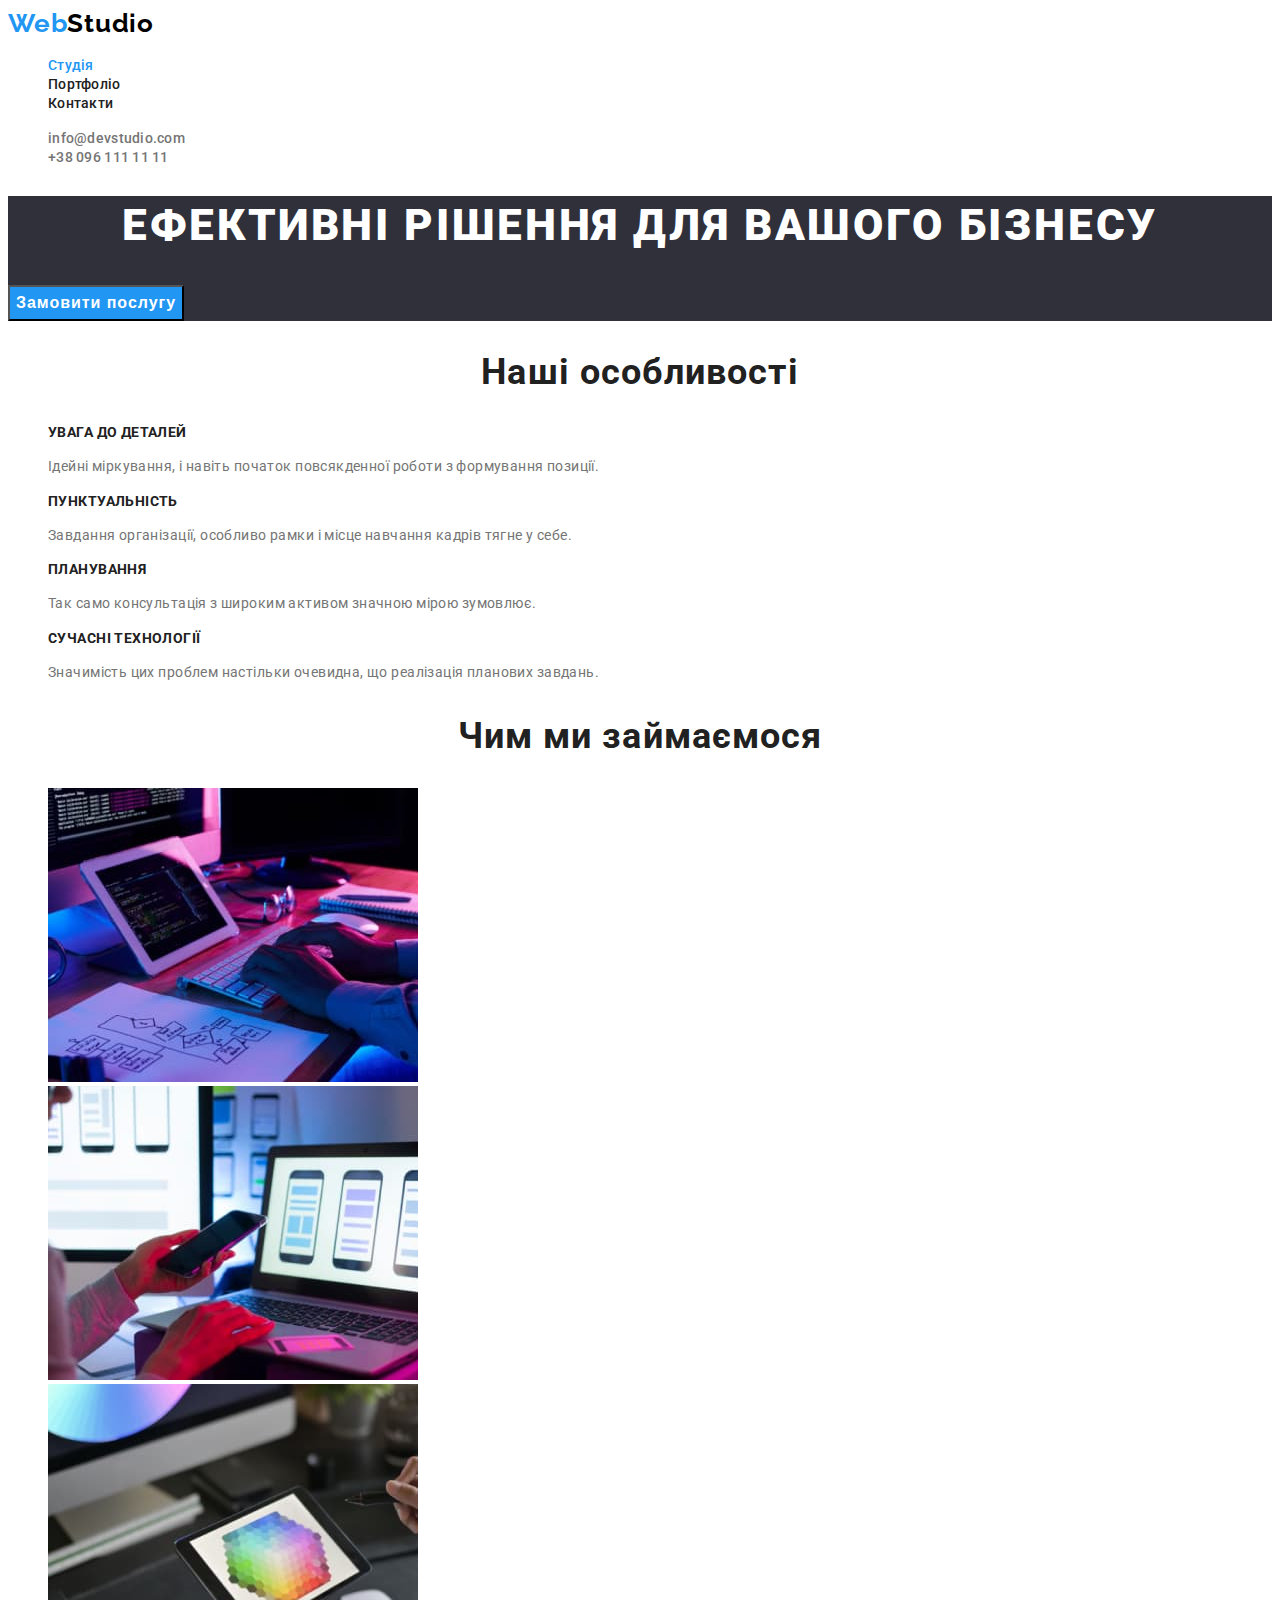
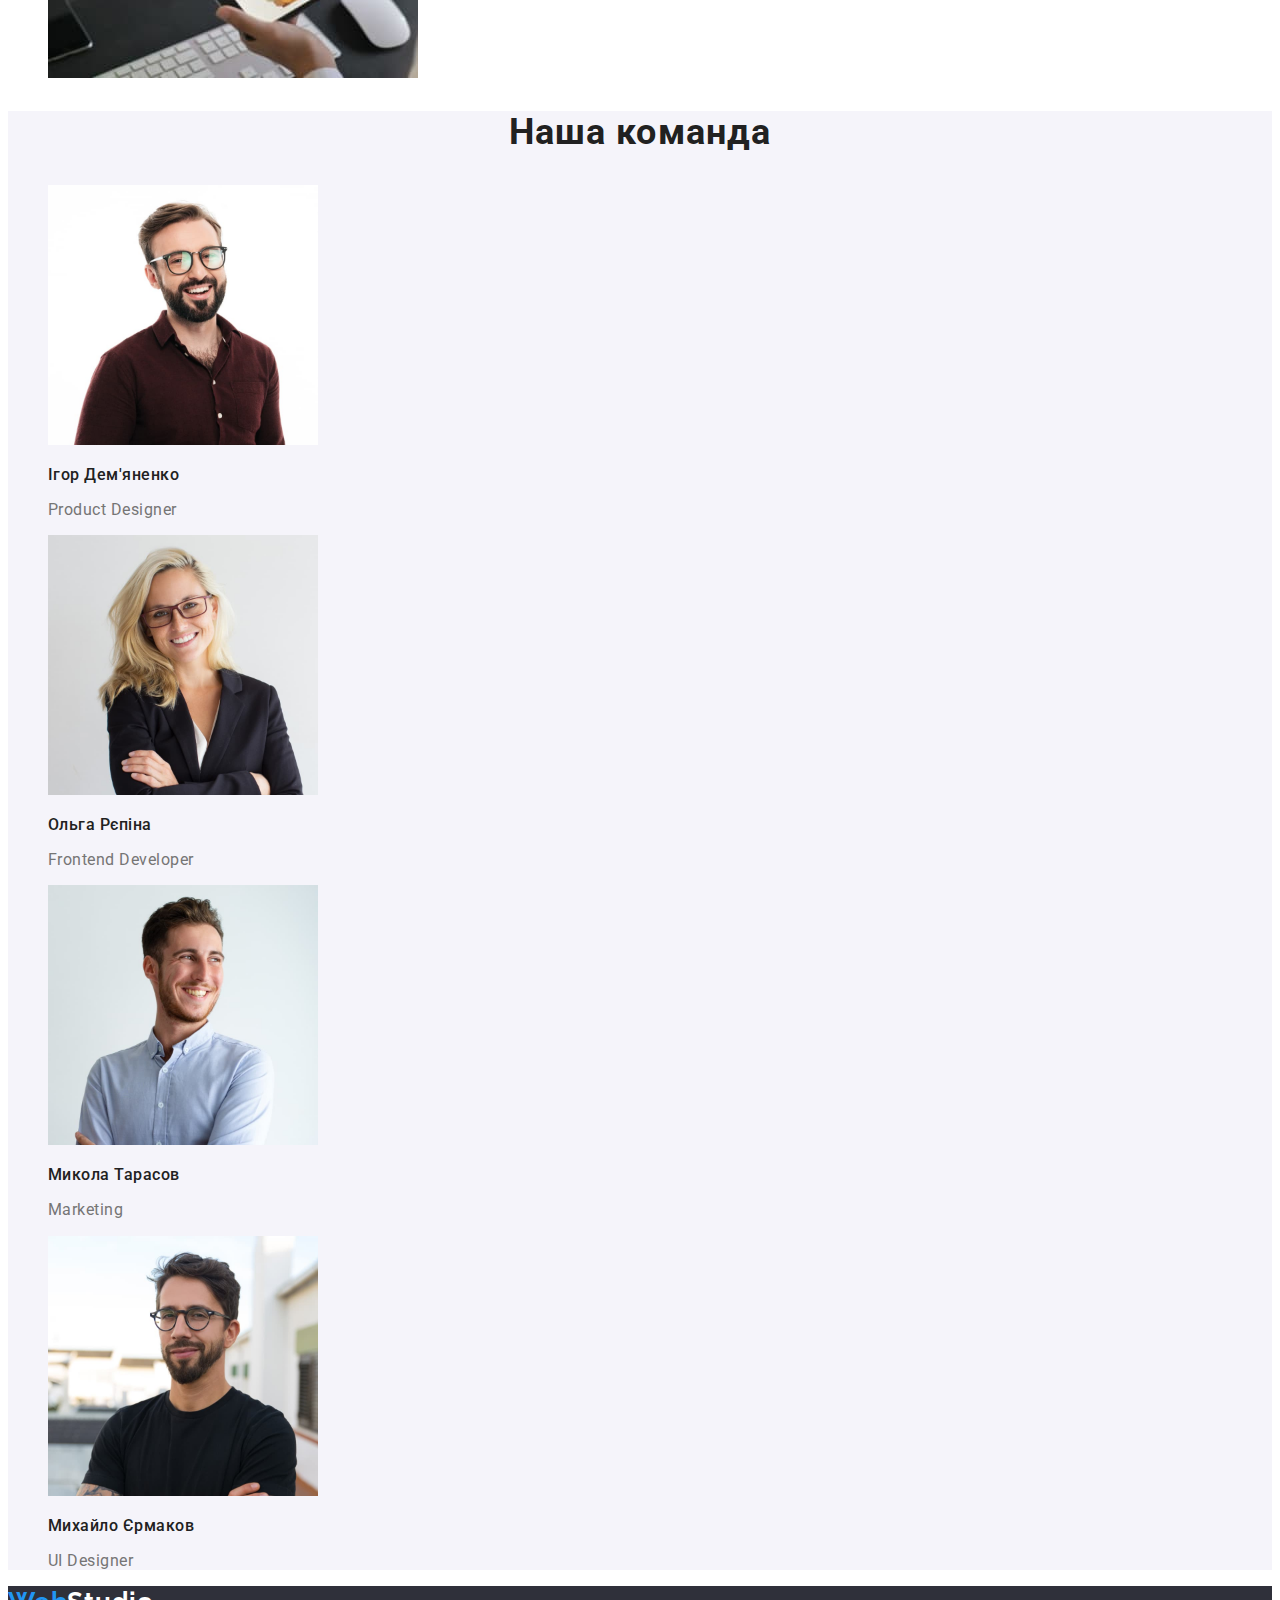
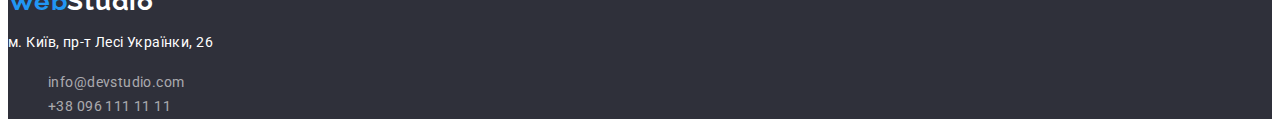
<file: index.html>
<!DOCTYPE html>
<html lang="uk">
  <head>
    <meta charset="UTF-8" />
    <meta name="viewport" content="width=device-width, initial-scale=1.0" />
    <title>WebStudio</title>
    <link rel="preconnect" href="https://fonts.googleapis.com" />
    <link rel="preconnect" href="https://fonts.gstatic.com" crossorigin />
    <link
      href="https://fonts.googleapis.com/css2?family=Raleway:wght@700&family=Roboto:wght@400;500;700;900&display=swap"
      rel="stylesheet"
    />
    <link rel="stylesheet" href="./css/styles.css" />
  </head>
  <body>
    <!-- Шапка -->
    <header class="page-header">
      <nav class="page-nav">
        <a class="logo" href="./index.html" aria-label="Логотип сайту Вебстудіо"
          >Web<span class="nav-logo">Studio</span></a
        >
        <ul class="nav-list list">
          <li class="nav-item">
            <a class="nav-link studio-link" href="./index.html">Студія</a>
          </li>
          <li class="nav-item">
            <a class="nav-link" href="./portfolio.html">Портфоліо</a>
          </li>
          <li class="nav-item"><a class="nav-link" href="#">Контакти</a></li>
        </ul>
      </nav>
      <ul class="contact-list list">
        <li class="contact-item">
          <a class="contact-link link" href="mailto:info@devstudio.com"
            >info@devstudio.com</a
          >
        </li>
        <li class="contact-item">
          <a class="contact-link link" href="tel:+380961111111"
            >+38 096 111 11 11</a
          >
        </li>
      </ul>
    </header>

    <!--Головний блок-->

    <main>
      <!-- Блок-герой -->
      <section class="hero">
        <h1>Ефективні рішення для вашого бізнесу</h1>
        <button class="button" type="button">Замовити послугу</button>
      </section>
      <!-- Особливості -->
      <section class="benefits-section">
        <h2 class="section-tittle">Наші особливості</h2>
        <ul class="benefits-list list">
          <li class="benefits-item">
            <h3 class="benefits-subtittle">УВАГА ДО ДЕТАЛЕЙ</h3>
            <p class="benefits-text">
              Ідейні міркування, і навіть початок повсякденної роботи з
              формування позиції.
            </p>
          </li>
          <li class="benefits-item">
            <h3 class="benefits-subtittle">ПУНКТУАЛЬНІСТЬ</h3>
            <p class="benefits-text">
              Завдання організації, особливо рамки і місце навчання кадрів тягне
              у себе.
            </p>
          </li>
          <li class="benefits-item">
            <h3 class="benefits-subtittle">ПЛАНУВАННЯ</h3>
            <p class="benefits-text">
              Так само консультація з широким активом значною мірою зумовлює.
            </p>
          </li>
          <li class="benefits-item">
            <h3 class="benefits-subtittle">СУЧАСНІ ТЕХНОЛОГІЇ</h3>
            <p class="benefits-text">
              Значимість цих проблем настільки очевидна, що реалізація планових
              завдань.
            </p>
          </li>
        </ul>
      </section>
      <!-- Чим ми займаємося -->
      <section class="gallery-section">
        <h2 class="section-tittle">Чим ми займаємося</h2>
        <ul class="gallery-list list">
          <li class="gallery-item">
            <img
              class="gsllery-image"
              src="./img/tasks/wright_code.jpg"
              alt="розробник пише код"
              width="370"
              height="294"
            />
          </li>
          <li class="gallery-item">
            <img
              class="gsllery-image"
              src="./img/tasks/design_for_smartphones.jpg"
              alt="дизайнер розробляє дизайн сторінки під смартфон"
              width="370"
              height="294"
            />
          </li>
          <li class="gallery-item">
            <img
              class="gsllery-image"
              src="./img/tasks/palitra.jpg"
              alt="дизайнер обирає колір на палітрі"
              width="370"
              height="294"
            />
          </li>
        </ul>
      </section>
      <!-- Наша команда -->
      <section class="team-section">
        <h2 class="section-tittle">Наша команда</h2>
        <ul class="team-list list">
          <li class="team-item">
            <img
              class="team-image"
              src="./img/team/igor.jpg"
              alt="Ігора Дем'яненко"
              width="270"
              height="260"
            />
            <h3 class="team-subtittle">Ігор Дем'яненко</h3>
            <p class="team-text">Product Designer</p>
          </li>
          <li class="team-item">
            <img
              class="team-image"
              src="./img/team/olga.jpg"
              alt="фото Ольги Рєпіної"
              width="270"
              height="260"
            />
            <h3 class="team-subtittle">Ольга Рєпіна</h3>
            <p class="team-text">Frontend Developer</p>
          </li>
          <li class="team-item">
            <img
              class="team-image"
              src="./img/team/mykola.jpg"
              alt="фото Миколи Тарасова"
              width="270"
              height="260"
            />
            <h3 class="team-subtittle">Микола Тарасов</h3>
            <p class="team-text">Marketing</p>
          </li>
          <li class="team-item">
            <img
              class="team-image"
              src="./img/team/myhailo.jpg"
              alt="фото Михайла Єрмакова"
              width="270"
              height="260"
            />
            <h3 class="team-subtittle">Михайло Єрмаков</h3>
            <p class="team-text">UI Designer</p>
          </li>
        </ul>
      </section>
    </main>
    <!-- Підвал -->
    <footer class="page-footer">
      <a class="logo" href="./index.html"
        >Web<span class="footer-logo">Studio</span></a
      >
      <address class="address">
        <p class="address-text">м. Київ, пр-т Лесі Українки, 26</p>
        <ul class="address list">
          <li class="address-item">
            <a class="address-link" href="mailto:info@devstudio.com"
              >info@devstudio.com</a
            >
          </li>
          <li class="address-item">
            <a class="address-link" href="tel:+380961111111"
              >+38 096 111 11 11</a
            >
          </li>
        </ul>
      </address>
    </footer>
  </body>
</html>
</file>
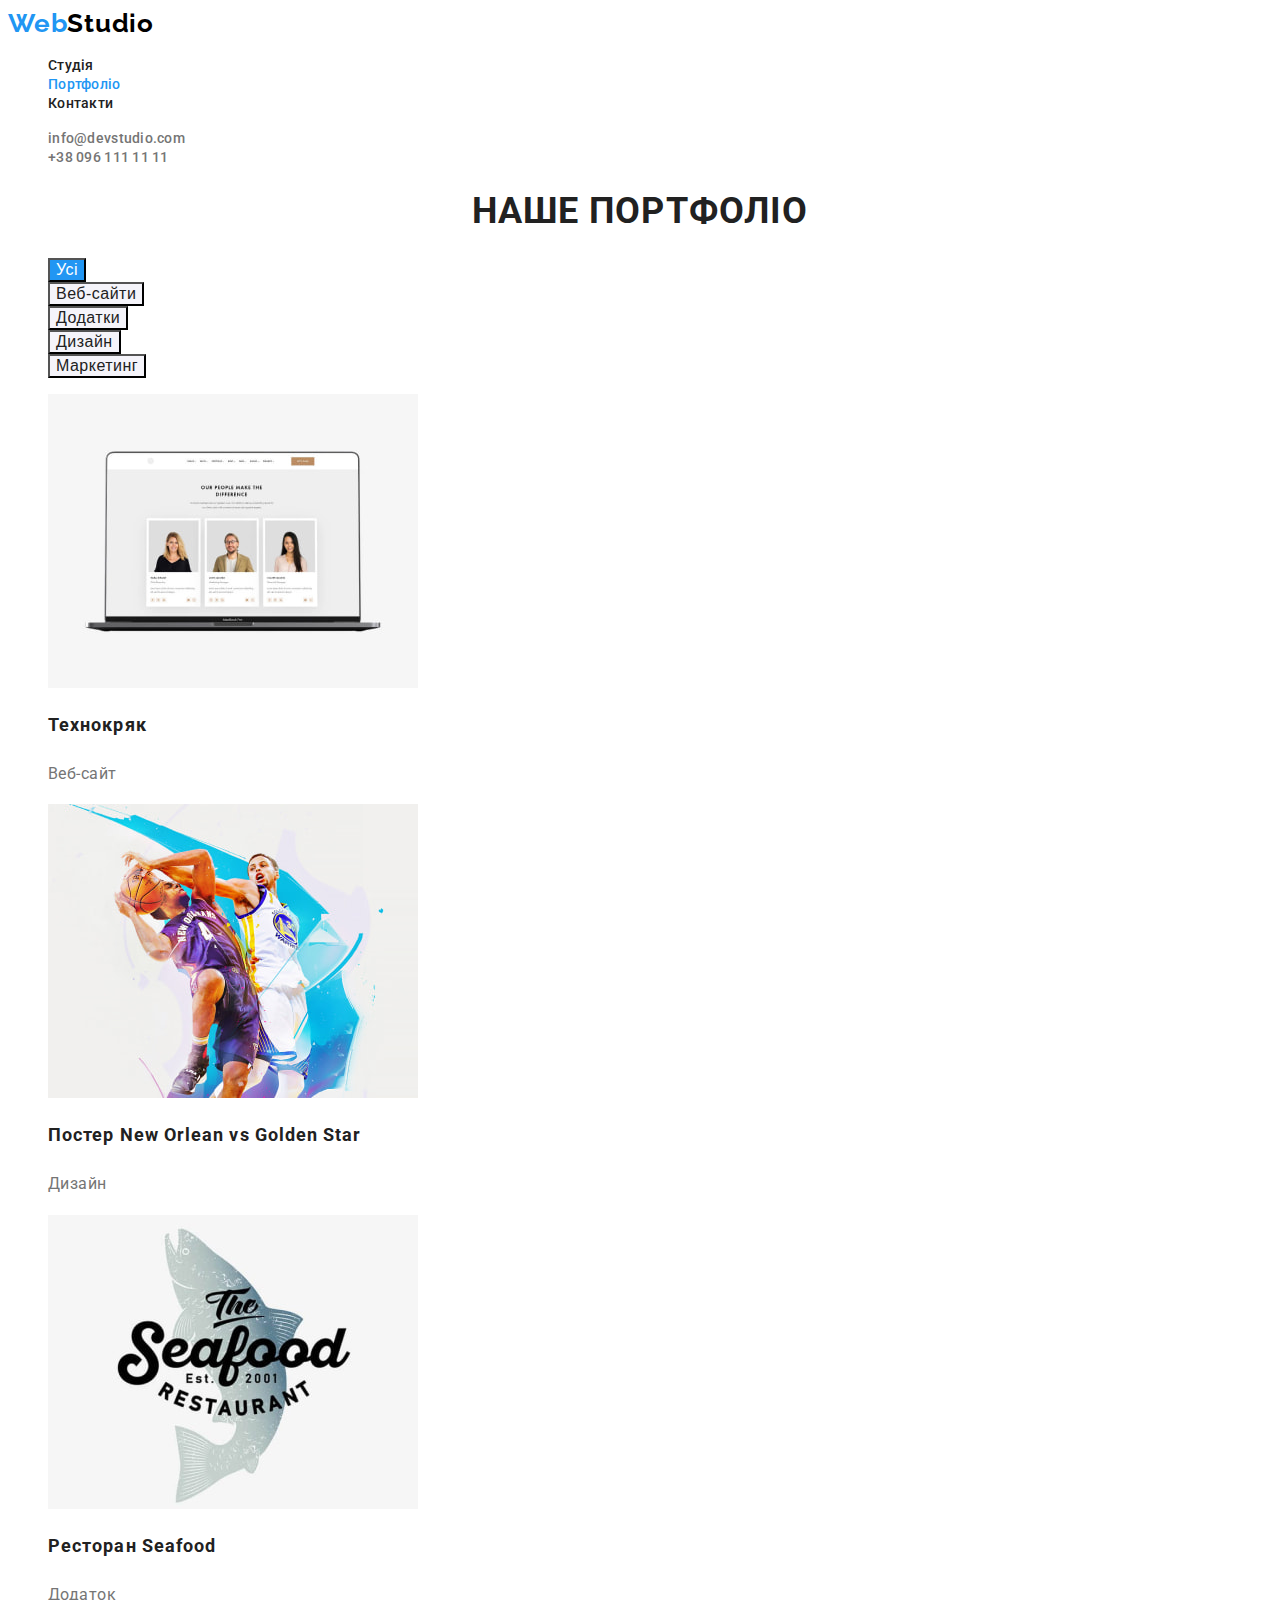
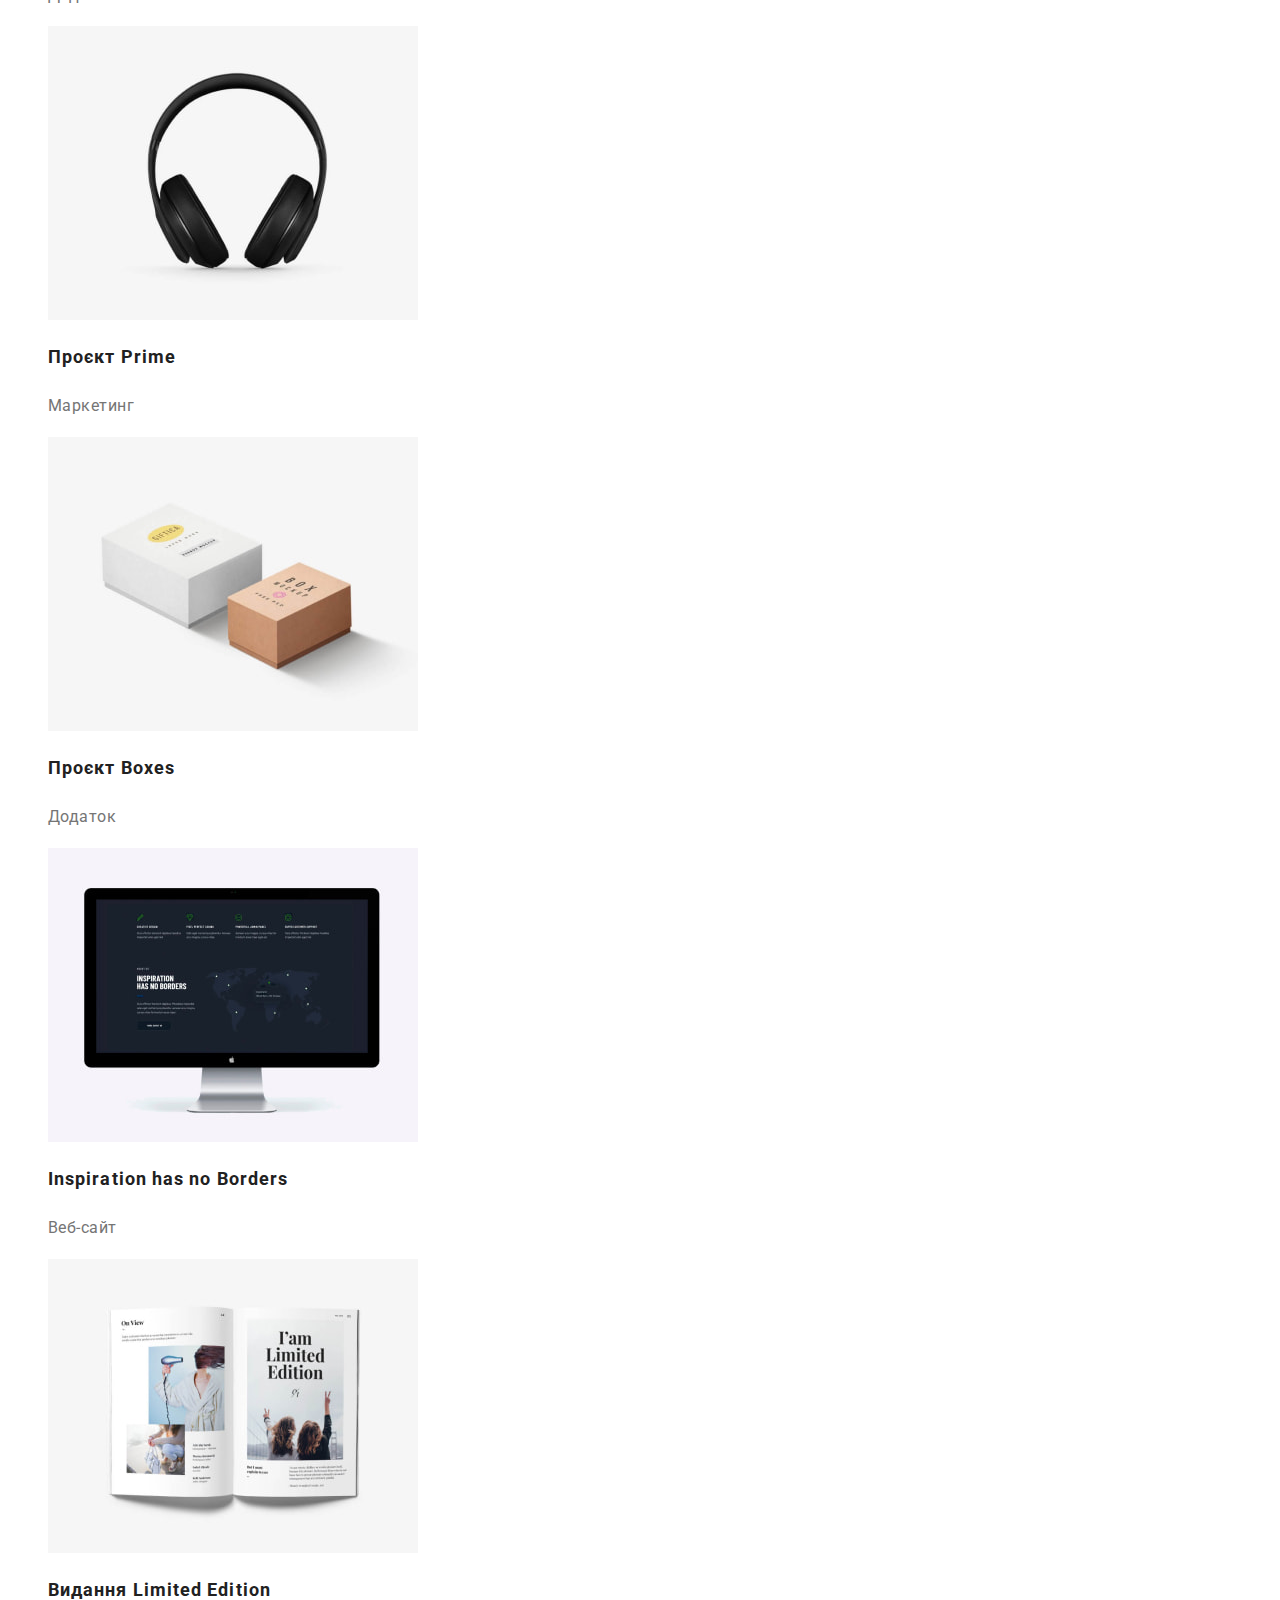
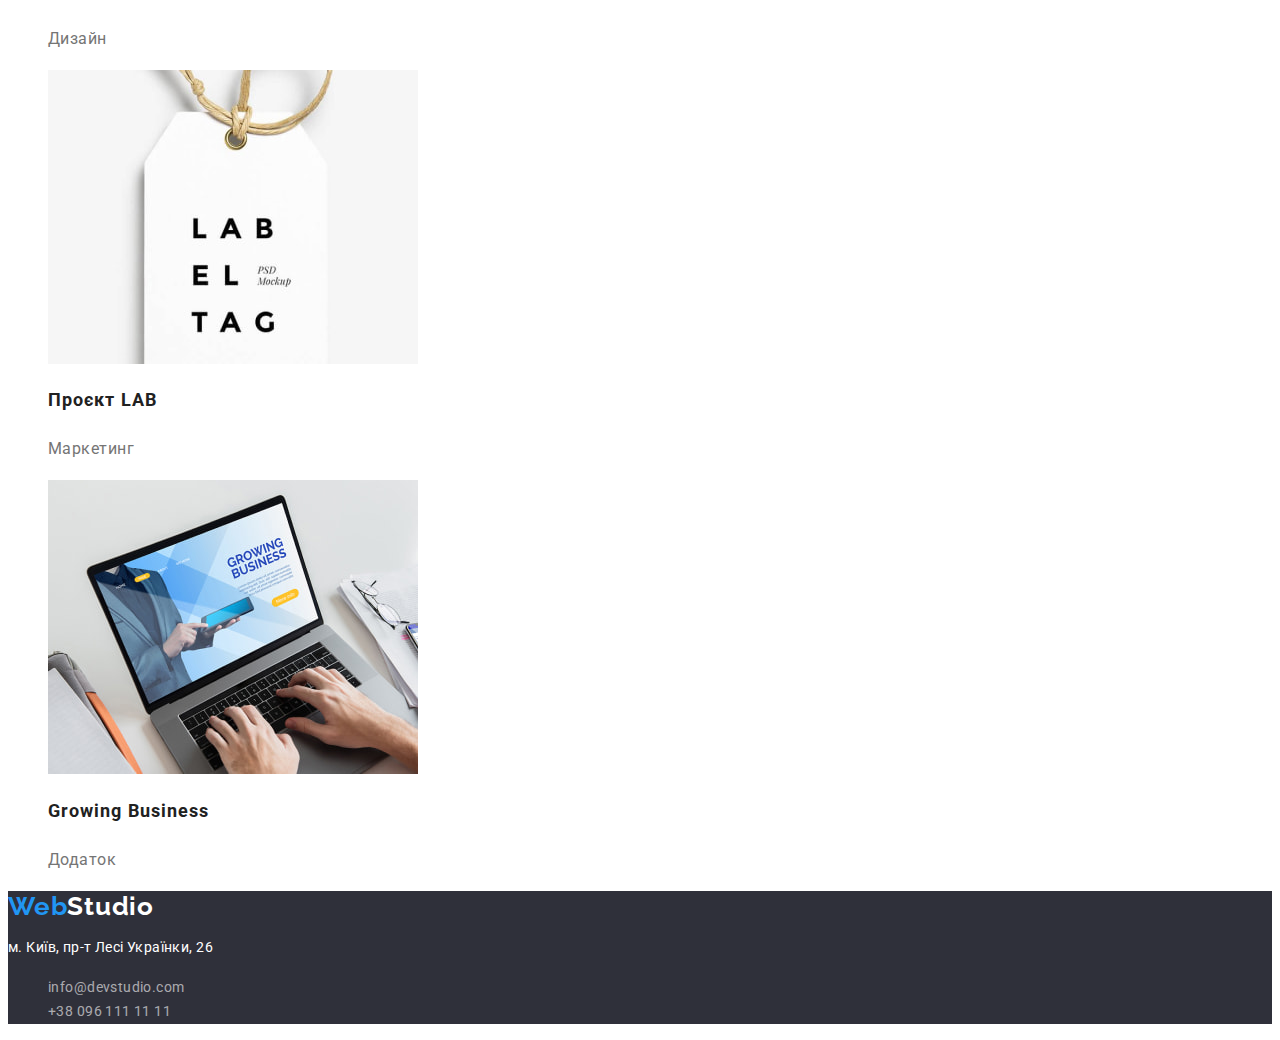
<file: portfolio.html>
<!DOCTYPE html>
<html lang="uk">
  <head>
    <meta charset="UTF-8" />
    <meta name="viewport" content="width=device-width, initial-scale=1.0" />
    <title>Portfolio</title>
    <link rel="preconnect" href="https://fonts.googleapis.com" />
    <link rel="preconnect" href="https://fonts.gstatic.com" crossorigin />
    <link
      href="https://fonts.googleapis.com/css2?family=Raleway:wght@700&family=Roboto:wght@400;500;700;900&display=swap"
      rel="stylesheet"
    />
    <link rel="stylesheet" href="./css/styles.css" />
  </head>
  <body>
    <!-- Шапка -->
    <header class="page-header">
      <nav class="page-nav">
        <a class="logo" href="./index.html" aria-label="Логотип сайту Вебстудіо"
          >Web<span class="nav-logo">Studio</span></a
        >
        <ul class="nav-list list">
          <li class="nav-item">
            <a class="nav-link" href="./index.html">Студія</a>
          </li>
          <li class="nav-item">
            <a class="nav-link portfolio-link" href="./portfolio.html"
              >Портфоліо</a
            >
          </li>
          <li class="nav-item"><a class="nav-link" href="#">Контакти</a></li>
        </ul>
      </nav>
      <ul class="contact-list list">
        <li class="contact-item">
          <a class="contact-link link" href="mailto:info@devstudio.com"
            >info@devstudio.com</a
          >
        </li>
        <li class="contact-item">
          <a class="contact-link link" href="tel:+380961111111"
            >+38 096 111 11 11</a
          >
        </li>
      </ul>
    </header>

    <!-- Головний блок -->

    <main>
      <!-- Портфоліо -->
      <section class="portfolio-section">
        <h1 class="section-tittle">Наше портфоліо</h1>
        <ul class="portfolio-list list">
          <li class="portfolio-item">
            <button class="btn btn-first" type="button">Усі</button>
          </li>
          <li class="portfolio-item">
            <button class="btn" type="button">Веб-сайти</button>
          </li>
          <li class="portfolio-item">
            <button class="btn" type="button">Додатки</button>
          </li>
          <li class="portfolio-item">
            <button class="btn" type="button">Дизайн</button>
          </li>
          <li class="portfolio-item">
            <button class="btn" type="button">Маркетинг</button>
          </li>
        </ul>
        <ul class="portfolio-items list">
          <li class="item">
            <a class="link-item" href="#">
              <img
                class="image-item"
                src="./img/portfolio/portfolio-img-1.jpg"
                alt="зображення веб-сайту, відкритому на ноутбуці"
                width="370"
                height="294"
              />
              <h2 class="tittle-item">Технокряк</h2>
              <p class="text-item">Веб-сайт</p>
            </a>
          </li>
          <li class="item">
            <a class="link-item" href="#">
              <img
                class="image-item"
                src="./img/portfolio/portfolio-img-2.jpg"
                alt="постер з баскедболістами"
                width="370"
                height="294"
              />
              <h2 class="tittle-item">Постер New Orlean vs Golden Star</h2>
              <p class="text-item">Дизайн</p>
            </a>
          </li>
          <li class="item">
            <a class="link-item" href="#">
              <img
                class="image-item"
                src="./img/portfolio/portfolio-img-3.jpg"
                alt="логотип ресторану"
                width="370"
                height="294"
              />
              <h2 class="tittle-item">Ресторан Seafood</h2>
              <p class="text-item">Додаток</p>
            </a>
          </li>
          <li class="item">
            <a class="link-item" href="#">
              <img
                class="image-item"
                src="./img/portfolio/portfolio-img-4.jpg"
                alt="фото навушників"
                width="370"
                height="294"
              />
              <h2 class="tittle-item">Проєкт Prime</h2>
              <p class="text-item">Маркетинг</p>
            </a>
          </li>
          <li class="item">
            <a class="link-item" href="#">
              <img
                class="image-item"
                src="./img/portfolio/portfolio-img-5.jpg"
                alt="біла та коричнева коробка"
                width="370"
                height="294"
              />
              <h2 class="tittle-item">Проєкт Boxes</h2>
              <p class="text-item">Додаток</p>
            </a>
          </li>
          <li class="item">
            <a class="link-item" href="#">
              <img
                class="image-item"
                src="./img/portfolio/portfolio-img-6.jpg"
                alt="зображення веб-сайту, відкритому на аймак"
                width="370"
                height="294"
              />
              <h2 class="tittle-item">Inspiration has no Borders</h2>
              <p class="text-item">Веб-сайт</p>
            </a>
          </li>
          <li class="item">
            <a class="link-item" href="#">
              <img
                class="image-item"
                src="./img/portfolio/portfolio-img-7.jpg"
                alt="розгорнутий журнал"
                width="370"
                height="294"
              />
              <h2 class="tittle-item">Видання Limited Edition</h2>
              <p class="text-item">Дизайн</p>
            </a>
          </li>
          <li class="item">
            <a class="link-item" href="#">
              <img
                class="image-item"
                src="./img/portfolio/portfolio-img-8.jpg"
                alt="лейбл на нитці"
                width="370"
                height="294"
              />
              <h2 class="tittle-item">Проєкт LAB</h2>
              <p class="text-item">Маркетинг</p>
            </a>
          </li>
          <li class="item">
            <a class="link-item" href="#">
              <img
                class="image-item"
                src="./img/portfolio/portfolio-img-9.jpg"
                alt="веб-додаток відкритий на ноутбуці"
                width="370"
                height="294"
              />
              <h2 class="tittle-item">Growing Business</h2>
              <p class="text-item">Додаток</p>
            </a>
          </li>
        </ul>
      </section>
    </main>
    <!-- Підвал -->
    <footer class="page-footer">
      <a class="logo" href="./index.html"
        >Web<span class="footer-logo">Studio</span></a
      >
      <address class="address">
        <p class="address-text">м. Київ, пр-т Лесі Українки, 26</p>
        <ul class="address list">
          <li class="address-item">
            <a class="address-link" href="mailto:info@devstudio.com"
              >info@devstudio.com</a
            >
          </li>
          <li class="address-item">
            <a class="address-link" href="tel:+380961111111"
              >+38 096 111 11 11</a
            >
          </li>
        </ul>
      </address>
    </footer>
  </body>
</html>
</file>
<file: css/styles.css>
:root {
  --background-color-1: #ffffff;
  --background-color-2: #f5f4fa;
  --background-color-3: #2f303a;
  --accent-color: #2196f3;
  --main-black-color: #212121;
  --text-color: #757575;
  --footer-link-color: rgba(255, 255, 255, 0.6);
}
body {
  background-color: var(--background-color-1);
  font-family: 'Roboto', sans-serif;
}
/* Сторінка "Студія" */
/* Шапка */
.logo {
  color: var(--accent-color);
  font-family: 'Raleway', sans-serif;
  text-decoration: none;
  font-size: 26px;
  font-weight: 700;
  line-height: 1.2;
  letter-spacing: 0.78px;
}
.nav-logo {
  color: #000000;
}
.list {
  list-style: none;
}
.nav-link {
  color: var(--main-black-color);
  font-size: 14px;
  font-weight: 500;
  line-height: 1.2;
  letter-spacing: 0.28px;
  text-decoration: none;
}
.studio-link {
  color: var(--accent-color);
}
.nav-link:hover,
.nav-link:focus,
.nav-link:active {
  color: var(--accent-color);
}
.contact-link {
  color: var(--text-color);
  text-decoration: none;
  font-size: 14px;
  font-weight: 500;
  line-height: 1.2;
  letter-spacing: 0.28px;
}
.contact-link:hover,
.contact-link:focus {
  color: var(--accent-color);
}

/* Основний блок */
.section-tittle {
  color: var(--main-black-color);
  text-align: center;
  font-size: 36px;
  font-weight: 700;
  line-height: 1.2;
  letter-spacing: 1.08px;
}

/* Герой */
.hero {
  background-color: var(--background-color-3);
}
h1 {
  color: var(--background-color-1);
  text-align: center;
  font-size: 44px;
  font-weight: 900;
  line-height: 1.36;
  letter-spacing: 2.64px;
  text-transform: uppercase;
}
.button {
  color: var(--background-color-1);
  background-color: var(--accent-color);
  font-size: 16px;
  font-weight: 700;
  line-height: 1.9;
  letter-spacing: 0.96px;
  cursor: pointer;
}

/* Особливості */
.benefits-subtittle {
  color: var(--main-black-color);
  font-size: 14px;
  font-weight: 700;
  line-height: 1.2;
  letter-spacing: 0.42px;
  text-transform: uppercase;
}
.benefits-text {
  color: var(--text-color);
  font-size: 14px;
  line-height: 1.7;
  letter-spacing: 0.42px;
}

/* Команда */
.team-section {
  background-color: var(--background-color-2);
}
.team-subtittle {
  color: var(--main-black-color);
  font-size: 16px;
  font-weight: 500;
  line-height: 1.2;
  letter-spacing: 0.48px;
}
.team-text {
  color: var(--text-color);
  font-size: 16px;
  line-height: 1.2;
  letter-spacing: 0.48px;
}

/* Підвал */
.page-footer {
  background-color: var(--background-color-3);
}
.footer-logo {
  color: #ffffff;
}
.address-text {
  color: var(--background-color-1);
  font-size: 14px;
  font-style: normal;
  line-height: 1.7;
  letter-spacing: 0.42px;
}
.address-link {
  color: var(--footer-link-color);
  font-size: 14px;
  font-style: normal;
  line-height: 1.7;
  letter-spacing: 0.42px;
  text-decoration: none;
}
.address-link:hover,
.address-link:focus {
  color: var(--background-color-1);
}

/* Сторінка "Портфоліо" */
/* Шапка */
.portfolio-link {
  color: var(--accent-color);
}
/* Секція портфоліо */
.btn {
  color: var(--main-black-color);
  background-color: var(--background-color-2);
  font-size: 16px;
  font-weight: 500;
  line-height: 1, 62;
  letter-spacing: 0.48px;
  cursor: pointer;
}
.btn-first {
  color: var(--background-color-1);
  background-color: var(--accent-color);
}
.btn:hover,
.btn:focus {
  color: var(--background-color-1);
  background-color: var(--accent-color);
}
.link-item {
  text-decoration: none;
}
.tittle-item {
  color: var(--main-black-color);
  font-size: 18px;
  font-weight: 700;
  line-height: 2;
  letter-spacing: 1.08px;
}
.text-item {
  color: var(--text-color);
  font-size: 16px;
  line-height: 1.87;
  letter-spacing: 0.48px;
}
</file>
